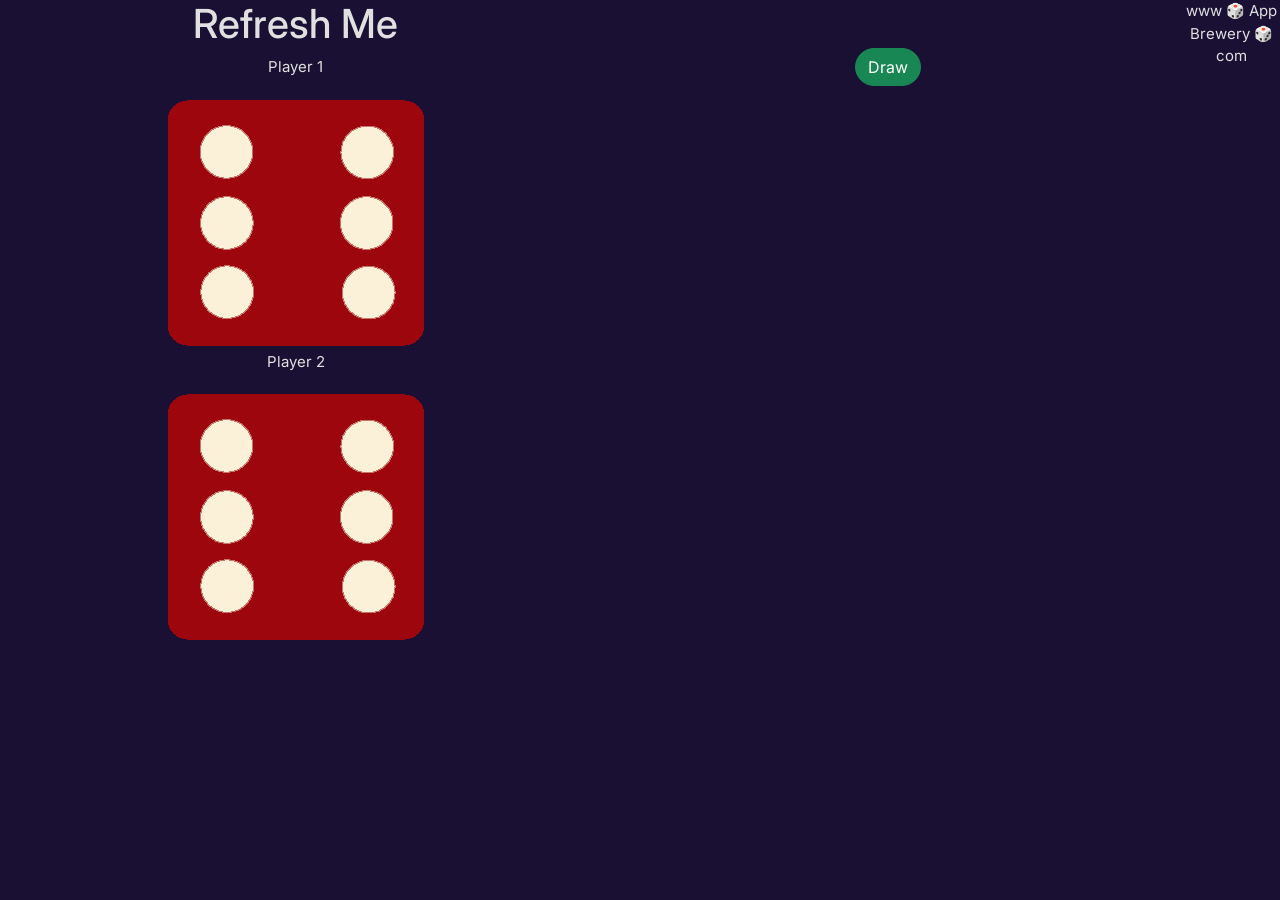
<file: dicee.html>
<!doctype html>
<html lang="en" dir="ltr">
  <head>
    <meta charset="utf-8" />
    <title>Dicee</title>
    <link
      href="https://cdn.jsdelivr.net/npm/bootstrap@5.3.8/dist/css/bootstrap.min.css"
      rel="stylesheet"
      integrity="sha384-sRIl4kxILFvY47J16cr9ZwB07vP4J8+LH7qKQnuqkuIAvNWLzeN8tE5YBujZqJLB"
      crossorigin="anonymous"
    />
    <link rel="stylesheet" href="styles.css" />
    <link
      href="https://fonts.googleapis.com/css?family=Indie+Flower|Lobster"
      rel="stylesheet"
    />
  </head>
  <body>
    <div class="container">
      <h1 class="draw">Refresh Me</h1>

      <div class="dice">
        <p>Player 1</p>
        <img class="img1" src="images/dice6.png" />
      </div>

      <div class="dice">
        <p>Player 2</p>
        <img class="img2" src="images/dice6.png" />
      </div>
    </div>
    <div class="container">
      <button class="btn btn-success rounded-pill my-5 my-btn" type="button">
        Draw
      </button>
    </div>
    <footer>www 🎲 App Brewery 🎲 com</footer>
    <script src="index.js"></script>
  </body>
</html>
</file>
<file: styles.css>
@import url("https://fonts.googleapis.com/css2?family=Lexend:wght@300;400;500;600;700&display=swap");
@import url("https://fonts.googleapis.com/css2?family=Inter:wght@300;400;500;600;700&display=swap");

* {
  font-family: "Inter", "Lexend", sans-serif;
  box-sizing: border-box;
}

body {
  text-align: center;
  background-color: #1a1033;
  display: flex;
  margin: 0;
  min-height: 100vh;
  padding: 0;
  font-family: "Inter", sans-serif;
  font-size: 15px;
  color: #e0e0e0;
}

/* ============================
   DRUM BUTTONS
   ============================ */
.drum {
  outline: none;
  border: solid #404b69;
  text-shadow: 3px 0 #dbedf3;
  border-radius: 15px;
  display: inline-block;
  width: 50px;
  height: 50px;
  text-align: center;
  margin: 10px;
  padding: 0;
  background-color: white;
  position: relative;
  overflow: hidden;
}

.drum img {
  width: 100%;
  height: 100%;
  object-fit: cover;
  display: block;
  border-radius: inherit;
  pointer-events: none;
}

/* ============================
   VOLUME
   ============================ */
.volume-container {
  position: fixed;
  bottom: 15px;
  right: 25px;
  z-index: 999;
  padding-top: 120px;
  font-family: "Inter", sans-serif;
}

#volumeIcon {
  font-size: 1.4rem;
  display: block;
  text-align: center;
  cursor: pointer;
  opacity: 0.75;
  transition: opacity 0.2s;
}

#volumeIcon:hover {
  opacity: 1;
}

.volume-popup {
  display: none;
  flex-direction: column;
  align-items: center;
  background: #231c3d;
  border: 1px solid rgba(255, 255, 255, 0.1);
  border-radius: 12px;
  padding: 12px 10px;
  position: absolute;
  bottom: 45px;
  right: 0;
  box-shadow: 0 4px 20px rgba(0, 0, 0, 0.4);
}

.volume-container:hover .volume-popup {
  display: flex;
}

#volumeSlider {
  writing-mode: vertical-lr;
  direction: rtl;
  height: 90px;
  accent-color: #9b59b6;
}

#volumeText {
  color: #ccc;
  font-size: 0.85rem;
  font-family: "Inter", sans-serif;
  margin-top: 6px;
}

/* ============================
   PLAYER BAR
   ============================ */
.player-bar {
  position: fixed;
  bottom: 0;
  left: 0;
  right: 0;
  background: rgba(20, 14, 40, 0.97);
  backdrop-filter: blur(14px);
  padding: 0 30px;
  display: none;
  align-items: center;
  justify-content: center;
  gap: 24px;
  z-index: 998;
  height: 64px;
  border-top: 1px solid rgba(155, 89, 182, 0.25);
}

.player-bar.active {
  display: flex;
}

.controls {
  display: flex;
  gap: 18px;
  align-items: center;
  font-family: "Inter", sans-serif;
}

.controls button {
  background: none;
  border: none;
  color: rgba(255, 255, 255, 0.65);
  font-size: 1.1rem;
  cursor: pointer;
  transition: all 0.2s;
  font-family: "Inter", sans-serif;
}

.controls button:hover {
  color: #9b59b6;
  transform: scale(1.2);
}

#playPauseBtn {
  font-size: 1.3rem !important;
  color: white !important;
  background: linear-gradient(135deg, #9b59b6, #6c3483) !important;
  border-radius: 50% !important;
  width: 40px;
  height: 40px;
  display: flex;
  align-items: center;
  justify-content: center;
  box-shadow: 0 0 14px rgba(155, 89, 182, 0.5);
  transition: all 0.2s;
}

#playPauseBtn:hover {
  background: linear-gradient(135deg, #af7ac5, #9b59b6) !important;
  transform: scale(1.1) !important;
  box-shadow: 0 0 20px rgba(155, 89, 182, 0.7);
}

.progress-container {
  display: flex;
  align-items: center;
  gap: 12px;
  color: rgba(255, 255, 255, 0.55);
  font-size: 0.8rem;
  font-family: "Inter", monospace, sans-serif;
  width: 520px;
}

#currentTime,
#duration {
  min-width: 38px;
  font-family: "Inter", monospace, sans-serif;
  font-size: 0.8rem;
  color: rgba(255, 255, 255, 0.6);
}

#progressBar {
  flex: 1;
  accent-color: #9b59b6;
  cursor: pointer;
  height: 4px;
}

/* ============================
   SIDEBAR
   ============================ */
.sidebar {
  width: 220px;
  min-height: 100vh;
  background: linear-gradient(180deg, #120c24 0%, #1a1033 100%);
  position: fixed;
  left: 0;
  top: 0;
  bottom: 60px;
  padding: 15px 0;
  overflow-y: auto;
  z-index: 100;
  border-right: 1px solid rgba(255, 255, 255, 0.06);
  font-family: "Inter", sans-serif;
}

.sidebar-logo {
  padding: 20px 10px;
  text-align: center;
  border-bottom: 1px solid rgba(255, 255, 255, 0.08);
}

.logo-icon {
  width: 90px;
  height: 90px;
  margin: 0 auto 12px;
  background: linear-gradient(135deg, #9b59b6, #6c3483, #8e44ad);
  border-radius: 50%;
  display: flex;
  align-items: center;
  justify-content: center;
  box-shadow: 0 0 28px rgba(155, 89, 182, 0.65);
  position: relative;
  overflow: hidden;
}

.logo-note {
  font-size: 44px;
  background: linear-gradient(135deg, #d7bde2, #a9cce3);
  background-clip: text;
  -webkit-background-clip: text;
  -webkit-text-fill-color: transparent;
  color: transparent;
  position: relative;
  z-index: 1;
}

.logo-waves {
  position: absolute;
  right: 18px;
  bottom: 20px;
  display: flex;
  align-items: flex-end;
  gap: 2px;
}

.logo-waves span {
  display: block;
  width: 3px;
  background: #a29bfe;
  border-radius: 2px;
}

.logo-waves span:nth-child(1) {
  height: 10px;
}
.logo-waves span:nth-child(2) {
  height: 16px;
}
.logo-waves span:nth-child(3) {
  height: 10px;
}

.logo-text {
  font-size: 22px;
  font-weight: 700;
  margin: 6px 0 2px;
  font-family: "Lexend", sans-serif;
  letter-spacing: 0.5px;
}

.logo-white {
  color: white;
}

.logo-purple {
  background: linear-gradient(90deg, #c39bd3, #a9cce3);
  background-clip: text;
  -webkit-background-clip: text;
  -webkit-text-fill-color: transparent;
  color: transparent;
}

.logo-tagline {
  color: #6b7280;
  font-size: 10px;
  letter-spacing: 2.5px;
  margin: 4px 0;
  font-family: "Inter", sans-serif;
  font-weight: 500;
}

.logo-heart {
  color: #c084fc;
  font-size: 13px;
  margin-top: 3px;
}

.sidebar-menu {
  display: flex;
  flex-direction: column;
  gap: 2px;
  padding: 12px 10px 0;
  font-family: "Inter", sans-serif;
}

.sidebar-menu a {
  display: flex;
  align-items: center;
  gap: 12px;
  padding: 11px 14px;
  color: rgba(255, 255, 255, 0.55);
  text-decoration: none;
  font-size: 1rem;
  font-weight: 500;
  border-radius: 8px;
  transition: all 0.2s ease;
  position: relative;
}

.sidebar-menu a:hover {
  color: white;
  background: rgba(155, 89, 182, 0.12);
  transform: translateX(3px);
}

.sidebar-menu a.active {
  color: white;
  background: rgba(155, 89, 182, 0.22);
  font-weight: 700;
}

.sidebar-menu a.active::before {
  content: "";
  position: absolute;
  left: 0;
  width: 3px;
  height: 36px;
  background: linear-gradient(180deg, #9b59b6, #6c3483);
  border-radius: 0 3px 3px 0;
}

.sidebar-divider {
  height: 1px;
  background: rgba(255, 255, 255, 0.07);
  margin: 16px 10px;
}

.sidebar-section {
  color: rgba(255, 255, 255, 0.28);
  font-size: 0.78rem;
  padding: 0 20px 10px;
  letter-spacing: 2.5px;
  font-weight: 700;
  text-transform: uppercase;
  font-family: "Inter", sans-serif;
}

.sidebar-playlist {
  display: flex;
  align-items: center;
  gap: 12px;
  padding: 10px 14px;
  margin: 0 10px 2px;
  color: rgba(255, 255, 255, 0.5);
  text-decoration: none;
  font-size: 0.97rem;
  font-weight: 400;
  border-radius: 8px;
  transition: all 0.2s ease;
  font-family: "Inter", sans-serif;
}

.sidebar-playlist:hover {
  color: white;
  background: rgba(255, 255, 255, 0.07);
  transform: translateX(3px);
}

/* ============================
   TOP HEADER
   ============================ */
.top-header {
  position: fixed;
  top: 0;
  left: 210px;
  right: 0;
  height: 60px;
  background: rgba(18, 12, 36, 0.96);
  display: flex;
  align-items: center;
  padding: 0 20px;
  gap: 15px;
  z-index: 9000;
  backdrop-filter: blur(12px);
  border-bottom: 1px solid rgba(155, 89, 182, 0.15);
  font-family: "Inter", sans-serif;
  overflow: visible;
}

.nav-btn {
  background: rgba(255, 255, 255, 0.1);
  border: none;
  color: white;
  width: 32px;
  height: 32px;
  border-radius: 50%;
  cursor: pointer;
  font-size: 16px;
  font-family: "Inter", sans-serif;
  transition: background 0.2s;
}

.nav-btn:hover {
  background: rgba(155, 89, 182, 0.3);
}

.header-nav {
  display: flex;
  gap: 8px;
}

.header-search {
  display: flex;
  align-items: center;
  gap: 8px;
  background: rgba(255, 255, 255, 0.08);
  border: 1px solid rgba(255, 255, 255, 0.1);
  border-radius: 20px;
  padding: 7px 16px;
  width: 300px;
  transition: border 0.2s;
}

.header-search:focus-within {
  border-color: rgba(155, 89, 182, 0.5);
}

.header-search input {
  background: none;
  border: none;
  outline: none;
  color: white;
  font-size: 14px;
  font-family: "Inter", sans-serif;
  width: 100%;
}

.header-search input::placeholder {
  color: #6b7280;
  font-size: 14px;
}

.header-actions {
  margin-left: auto;
  display: flex;
  align-items: center;
  gap: 10px;
}

.header-btn {
  background: none;
  border: none;
  color: white;
  cursor: pointer;
  font-size: 18px;
  padding: 5px;
  font-family: "Inter", sans-serif;
  transition: opacity 0.2s;
}

.header-btn:hover {
  opacity: 0.75;
}

.vip-btn {
  background: linear-gradient(135deg, #f39c12, #e67e22);
  color: white;
  border-radius: 20px;
  padding: 6px 16px;
  font-size: 13px;
  font-weight: 700;
  font-family: "Inter", sans-serif;
  letter-spacing: 0.3px;
  box-shadow: 0 2px 8px rgba(243, 156, 18, 0.35);
}

.vip-btn:hover {
  background: linear-gradient(135deg, #f5b942, #f39c12);
}

/* ============================
   MAIN CONTENT
   ============================ */
.main-content {
  margin-left: 210px;
  margin-top: 60px;
  padding: 0;
  flex: 1;
  min-width: 0;
  overflow-x: hidden;
  font-family: "Inter", sans-serif;
}

/* ============================
   DISCOVER / HOME PAGE
   ============================ */
.discover-title {
  color: white;
  font-size: 28px;
  font-weight: 700;
  font-family: "Lexend", sans-serif;
  padding: 24px 20px 10px;
  letter-spacing: -0.3px;
}

.section-header {
  display: flex;
  justify-content: space-between;
  align-items: center;
  padding: 10px 20px;
}

.section-header h2 {
  color: white;
  font-size: 20px;
  font-weight: 700;
  font-family: "Lexend", sans-serif;
}

.section-header span {
  color: #9b59b6;
  font-size: 13px;
  font-weight: 500;
  cursor: pointer;
  font-family: "Inter", sans-serif;
  transition: color 0.2s;
}

.section-header span:hover {
  color: #c39bd3;
}

#homePage {
  width: 100%;
  box-sizing: border-box;
}

.topics-grid {
  display: grid;
  grid-template-columns: repeat(5, 1fr);
  gap: 12px;
  padding: 10px 20px 20px;
  box-sizing: border-box;
}

.topic-card {
  border-radius: 12px;
  padding: 15px;
  cursor: pointer;
  transition:
    transform 0.2s,
    opacity 0.2s;
  height: 120px;
  display: flex;
  align-items: flex-start;
  overflow: hidden;
  background-size: cover !important;
  background-position: center !important;
  background-repeat: no-repeat !important;
  box-shadow: 0 4px 12px rgba(0, 0, 0, 0.35);
}

.topic-card:hover {
  transform: scale(1.04);
  opacity: 0.88;
}

.topic-card span {
  color: white;
  font-size: 15px;
  font-weight: 700;
  font-family: "Lexend", sans-serif;
  text-shadow: 0 1px 6px rgba(0, 0, 0, 0.7);
}

/* ============================
   LIBRARY
   ============================ */
.library-grid {
  display: grid;
  grid-template-columns: repeat(2, 300px);
  gap: 20px;
  padding: 24px 20px;
  font-family: "Inter", sans-serif;
}

.library-card {
  background: rgba(255, 255, 255, 0.07);
  border: 1px solid rgba(255, 255, 255, 0.08);
  border-radius: 14px;
  padding: 24px 20px;
  cursor: pointer;
  text-align: center;
  transition:
    background 0.25s,
    transform 0.2s;
}

.library-card:hover {
  background: rgba(155, 89, 182, 0.18);
  transform: translateY(-2px);
  border-color: rgba(155, 89, 182, 0.3);
}

.library-card-icon {
  font-size: 42px;
  margin-bottom: 12px;
}

.library-card-name {
  color: white;
  font-size: 17px;
  font-weight: 600;
  font-family: "Lexend", sans-serif;
  margin-bottom: 6px;
}

.library-card-desc {
  color: #a0a0b0;
  font-size: 13px;
  font-family: "Inter", sans-serif;
}

/* ============================
   SONG LIST (Yêu Thích)
   ============================ */
.song-list {
  padding: 0 20px 80px;
  font-family: "Inter", sans-serif;
}

.song-list-header {
  display: grid;
  grid-template-columns: 50px 2fr 1.2fr 70px;
  padding: 10px 15px;
  color: #7f7f9f;
  font-size: 12px;
  font-weight: 600;
  font-family: "Inter", sans-serif;
  border-bottom: 1px solid rgba(255, 255, 255, 0.08);
  text-transform: uppercase;
  letter-spacing: 1px;
}

.song-list-header span:last-child {
  text-align: right;
}

.song-list-header span:nth-child(2) {
  text-align: left;
}

.song-item {
  display: grid;
  grid-template-columns: 50px 2fr 1.2fr 70px;
  align-items: center; /* ← giữ center */
  padding: 10px 15px;
  border-radius: 10px;
  cursor: pointer;
  transition: background 0.18s;
  font-family: "Inter", sans-serif;
  min-height: 56px; /* ← thêm dòng này */
}

.song-item:hover {
  background: rgba(155, 89, 182, 0.1);
}

.song-item.is-playing {
  background: rgba(155, 89, 182, 0.16);
}

.song-index {
  color: #8888aa;
  font-size: 14px;
  font-family: "Inter", sans-serif;
  display: flex; /* ← thêm */
  align-items: center; /* ← thêm */
  justify-content: center; /* ← thêm */
  height: 100%; /* ← thêm */
}

.song-thumb {
  display: flex;
  align-items: center; /* ← đổi lại thành center */
  gap: 14px;
}

.song-img-wrap {
  position: relative;
  width: 46px;
  height: 46px;
  flex-shrink: 0;
  z-index: 1;
}

.song-img-wrap img {
  width: 46px;
  height: 46px;
  border-radius: 8px;
  object-fit: cover;
  box-shadow: 0 2px 8px rgba(0, 0, 0, 0.4);
}

.song-item.is-playing .song-img-wrap img {
  opacity: 0.45;
}

.song-play-btn {
  display: none;
  position: absolute;
  top: 50%;
  left: 50%;
  transform: translate(-50%, -50%);
  color: white;
  font-size: 18px;
  z-index: 2;
  pointer-events: none;
}

.song-item:hover .song-play-btn {
  display: inline;
}

.song-item.is-playing .song-play-btn {
  display: inline;
}

.song-name {
  color: #f0f0f5;
  font-size: 15px;
  font-weight: 500;
  font-family: "Inter", sans-serif;
  line-height: 1.3;
  padding-top: 0; /* ← reset về 0 */
}

.song-item.is-playing .song-name {
  color: #c39bd3;
  font-weight: 600;
}

.song-artist {
  color: #8888aa;
  font-size: 13.5px;
  font-family: "Inter", sans-serif;
  transition: color 0.2s;
}

.song-item:hover .song-artist {
  color: #c0c0d8;
}

.song-duration {
  color: #8888aa;
  font-size: 13.5px;
  font-family: "Inter", monospace, sans-serif;
  text-align: right;
}

/* ============================
   SEARCH BAR (nếu dùng)
   ============================ */
.search-bar {
  display: flex;
  align-items: center;
  gap: 10px;
  background: rgba(255, 255, 255, 0.07);
  border-radius: 25px;
  padding: 10px 20px;
  margin: 10px 20px 20px;
  border: 1px solid rgba(255, 255, 255, 0.12);
  font-family: "Inter", sans-serif;
}

.search-bar input {
  background: none;
  border: none;
  outline: none;
  color: white;
  font-size: 14px;
  font-family: "Inter", sans-serif;
  width: 100%;
}

.search-bar input::placeholder {
  color: #6b7280;
}

/* ============================
   SEARCH - ZING MP3 STYLE
   ============================ */
.header-search {
  display: flex;
  align-items: center;
  gap: 10px;
  background: rgba(255, 255, 255, 0.08);
  border: 1.5px solid rgba(255, 255, 255, 0.12);
  border-radius: 999px;
  padding: 8px 18px;
  flex: 1;
  max-width: 560px;
  margin: 0 auto;
  transition: all 0.25s ease;
  position: relative;
  cursor: text;
  height: 40px;
}

.header-search.active {
  background: rgba(255, 255, 255, 0.12);
  border-color: #9b59b6;
  box-shadow: 0 0 0 3px rgba(155, 89, 182, 0.18);
}

.header-search input {
  background: none;
  border: none;
  outline: none;
  color: white;
  font-size: 14px;
  font-family: "Inter", sans-serif;
  width: 100%;
  min-width: 0;
  caret-color: #9b59b6;
}

.header-search input::placeholder {
  color: #6b7280;
  font-size: 14px;
}

.search-icon {
  font-size: 15px;
  opacity: 0.6;
  flex-shrink: 0;
}

.search-clear {
  display: none;
  color: #aaa;
  font-size: 12px;
  cursor: pointer;
  flex-shrink: 0;
  width: 18px;
  height: 18px;
  background: rgba(255, 255, 255, 0.15);
  border-radius: 50%;
  display: none;
  align-items: center;
  justify-content: center;
  transition: background 0.2s;
}

.search-clear:hover {
  background: rgba(255, 255, 255, 0.28);
  color: white;
}

/* Dropdown */
.search-dropdown {
  display: none;
  position: absolute;
  top: calc(100% + 8px);
  left: -18px;
  right: -18px;
  background: #1e1535;
  border: 1px solid rgba(155, 89, 182, 0.3);
  border-radius: 16px;
  overflow: hidden;
  z-index: 99999;
  box-shadow: 0 12px 40px rgba(0, 0, 0, 0.6);
  max-height: 440px;
  overflow-y: auto;
}

.search-dropdown::-webkit-scrollbar {
  width: 4px;
}
.search-dropdown::-webkit-scrollbar-thumb {
  background: rgba(155, 89, 182, 0.4);
  border-radius: 4px;
}

.search-section {
  padding: 8px 0;
}

.search-section-title {
  color: #7f7f9f;
  font-size: 11px;
  font-weight: 700;
  text-transform: uppercase;
  letter-spacing: 1.2px;
  padding: 8px 16px 6px;
  font-family: "Inter", sans-serif;
}

/* Lịch sử tìm kiếm */
.search-history-item {
  display: flex;
  align-items: center;
  justify-content: space-between;
  padding: 9px 16px;
  cursor: pointer;
  transition: background 0.15s;
  font-family: "Inter", sans-serif;
  font-size: 14px;
  color: rgba(255, 255, 255, 0.75);
}

.search-history-item:hover {
  background: rgba(155, 89, 182, 0.12);
  color: white;
}

.search-history-item span:first-child {
  flex: 1;
}

.history-delete {
  font-size: 11px;
  color: #666;
  padding: 2px 6px;
  border-radius: 4px;
  flex-shrink: 0 !important;
  transition: all 0.2s;
}

.history-delete:hover {
  background: rgba(255, 255, 255, 0.1);
  color: #aaa;
}

/* Kết quả tìm kiếm */
.search-item {
  display: flex;
  align-items: center;
  gap: 12px;
  padding: 8px 16px;
  cursor: pointer;
  transition: background 0.15s;
  font-family: "Inter", sans-serif;
}

.search-item:hover {
  background: rgba(155, 89, 182, 0.12);
}

.search-item:hover .search-item-play {
  opacity: 1;
}

.search-item img {
  width: 42px;
  height: 42px;
  border-radius: 6px;
  object-fit: cover;
  flex-shrink: 0;
}

.search-item-info {
  flex: 1;
  min-width: 0;
}

.search-item-title {
  color: white;
  font-size: 14px;
  font-weight: 500;
  white-space: nowrap;
  overflow: hidden;
  text-overflow: ellipsis;
}

.search-item-artist {
  color: #8888aa;
  font-size: 12px;
  margin-top: 2px;
  white-space: nowrap;
  overflow: hidden;
  text-overflow: ellipsis;
}

.search-item-title mark,
.search-item-artist mark {
  background: none;
  color: #c39bd3;
  font-weight: 700;
}

.search-item-play {
  color: #9b59b6;
  font-size: 14px;
  opacity: 0;
  transition: opacity 0.2s;
  flex-shrink: 0;
}

.search-empty {
  padding: 16px;
  color: #7f7f9f;
  font-size: 13px;
  font-family: "Inter", sans-serif;
  text-align: center;
}

.search-empty b {
  color: white;
}

/* ============================
   YOUTUBE PAGE
   ============================ */
.youtube-page-header {
  display: flex;
  align-items: center;
  gap: 20px;
  padding: 20px 24px 16px;
  border-bottom: 1px solid rgba(255, 255, 255, 0.08);
}

.yt-back-btn {
  background: rgba(255, 255, 255, 0.08);
  border: none;
  color: white;
  padding: 8px 16px;
  border-radius: 20px;
  cursor: pointer;
  font-size: 14px;
  font-family: "Inter", sans-serif;
  transition: background 0.2s;
  white-space: nowrap;
}

.yt-back-btn:hover {
  background: rgba(155, 89, 182, 0.3);
}

.yt-loading {
  text-align: center;
  color: #8888aa;
  padding: 60px 20px;
  font-size: 16px;
  font-family: "Inter", sans-serif;
}

.youtube-list {
  padding: 12px 20px 80px;
}

.yt-song-item {
  display: grid;
  grid-template-columns: 40px 120px 1fr;
  align-items: center;
  gap: 14px;
  padding: 8px 12px;
  border-radius: 10px;
  cursor: pointer;
  transition: background 0.15s;
  font-family: "Inter", sans-serif;
}

.yt-song-item:hover {
  background: rgba(155, 89, 182, 0.12);
}

.yt-song-item:hover .yt-play-icon {
  opacity: 1;
}

.yt-song-num {
  color: #8888aa;
  font-size: 14px;
  text-align: center;
}

.yt-song-thumb {
  position: relative;
  width: 120px;
  height: 68px;
  border-radius: 8px;
  overflow: hidden;
  flex-shrink: 0;
}

.yt-song-thumb img {
  width: 100%;
  height: 100%;
  object-fit: cover;
}

.yt-play-icon {
  position: absolute;
  top: 50%;
  left: 50%;
  transform: translate(-50%, -50%);
  color: white;
  font-size: 22px;
  opacity: 0;
  transition: opacity 0.2s;
  text-shadow: 0 2px 8px rgba(0, 0, 0, 0.8);
  background: rgba(0, 0, 0, 0.4);
  border-radius: 50%;
  width: 36px;
  height: 36px;
  display: flex;
  align-items: center;
  justify-content: center;
}

.yt-song-info {
  min-width: 0;
}

.yt-song-title {
  color: #f0f0f5;
  font-size: 14px;
  font-weight: 500;
  font-family: "Inter", sans-serif;
  white-space: nowrap;
  overflow: hidden;
  text-overflow: ellipsis;
  margin-bottom: 4px;
}

.yt-song-channel {
  color: #8888aa;
  font-size: 12px;
  font-family: "Inter", sans-serif;
}

/* YouTube Player Modal */
.yt-modal {
  position: fixed;
  inset: 0;
  background: rgba(0, 0, 0, 0.85);
  z-index: 99999;
  display: flex;
  align-items: center;
  justify-content: center;
  backdrop-filter: blur(6px);
}

.yt-modal-content {
  background: #1a1033;
  border-radius: 16px;
  width: 760px;
  max-width: 95vw;
  border: 1px solid rgba(155, 89, 182, 0.3);
  box-shadow: 0 20px 60px rgba(0, 0, 0, 0.7);
  overflow: hidden;
}

.yt-modal-header {
  display: flex;
  align-items: center;
  justify-content: space-between;
  padding: 14px 18px;
  background: rgba(155, 89, 182, 0.15);
  border-bottom: 1px solid rgba(155, 89, 182, 0.2);
}

.yt-modal-title {
  color: white;
  font-size: 14px;
  font-weight: 500;
  font-family: "Inter", sans-serif;
  white-space: nowrap;
  overflow: hidden;
  text-overflow: ellipsis;
  max-width: 90%;
}

.yt-modal-close {
  background: rgba(255, 255, 255, 0.1);
  border: none;
  color: white;
  width: 30px;
  height: 30px;
  border-radius: 50%;
  cursor: pointer;
  font-size: 14px;
  flex-shrink: 0;
  transition: background 0.2s;
}

.yt-modal-close:hover {
  background: rgba(155, 89, 182, 0.5);
}

#ytPlayerContainer {
  width: 100%;
  aspect-ratio: 16/9;
}

#ytPlayerContainer iframe,
#ytPlayer {
  width: 100%;
  height: 100%;
}
.settings-wrapper {
  position: relative;
}
.settings-dropdown {
  display: none;
  position: absolute;
  top: 50px;
  right: 0;
  background: linear-gradient(160deg, #1e1635 0%, #251c42 100%);
  border: 1px solid rgba(155, 89, 182, 0.25);
  border-radius: 16px;
  min-width: 290px;
  z-index: 9999;
  padding: 8px 0;
  box-shadow:
    0 16px 48px rgba(0, 0, 0, 0.6),
    0 0 0 1px rgba(155, 89, 182, 0.1),
    inset 0 1px 0 rgba(255, 255, 255, 0.06);
  backdrop-filter: blur(20px);
  animation: dropdownFadeIn 0.18s ease;
}
@keyframes dropdownFadeIn {
  from {
    opacity: 0;
    transform: translateY(-8px) scale(0.97);
  }
  to {
    opacity: 1;
    transform: translateY(0) scale(1);
  }
}
.settings-dropdown.open {
  display: block;
}

/* Header nhóm đầu */
.settings-dropdown::before {
  content: "";
  display: block;
  height: 4px;
  background: linear-gradient(90deg, #9b59b6, #6c3483, #a29bfe);
  border-radius: 16px 16px 0 0;
  margin-bottom: 4px;
}

.settings-item {
  display: flex;
  justify-content: flex-start;
  align-items: center;
  padding: 13px 20px;
  color: #d4cce8;
  text-decoration: none;
  font-size: 15px;
  font-family: "Lexend", "Inter", sans-serif;
  font-weight: 400;
  letter-spacing: 0.1px;
  transition:
    background 0.18s,
    color 0.18s,
    padding-left 0.18s;
  gap: 12px;
}

/* Icon bên trái */
.settings-item .settings-icon {
  font-size: 17px;
  width: 28px;
  height: 28px;
  display: flex;
  align-items: center;
  justify-content: center;
  background: rgba(155, 89, 182, 0.15);
  border-radius: 8px;
  flex-shrink: 0;
  transition: background 0.18s;
  min-width: 28px;
}

.settings-item .settings-label {
  flex: 1;
  white-space: nowrap;
  text-align: left;
}

.settings-item .settings-arrow {
  font-size: 12px;
  color: #7a6f9a;
  transition:
    color 0.18s,
    transform 0.18s;
}

.settings-item:hover {
  background: rgba(155, 89, 182, 0.14);
  color: #ffffff;
  padding-left: 24px;
}

.settings-item:hover .settings-icon {
  background: rgba(155, 89, 182, 0.35);
}

.settings-item:hover .settings-arrow {
  color: #c39bd3;
  transform: translateX(3px);
}

.settings-divider {
  height: 1px;
  background: linear-gradient(90deg, transparent, rgba(155, 89, 182, 0.2), transparent);
  margin: 6px 16px;
}
</file>
